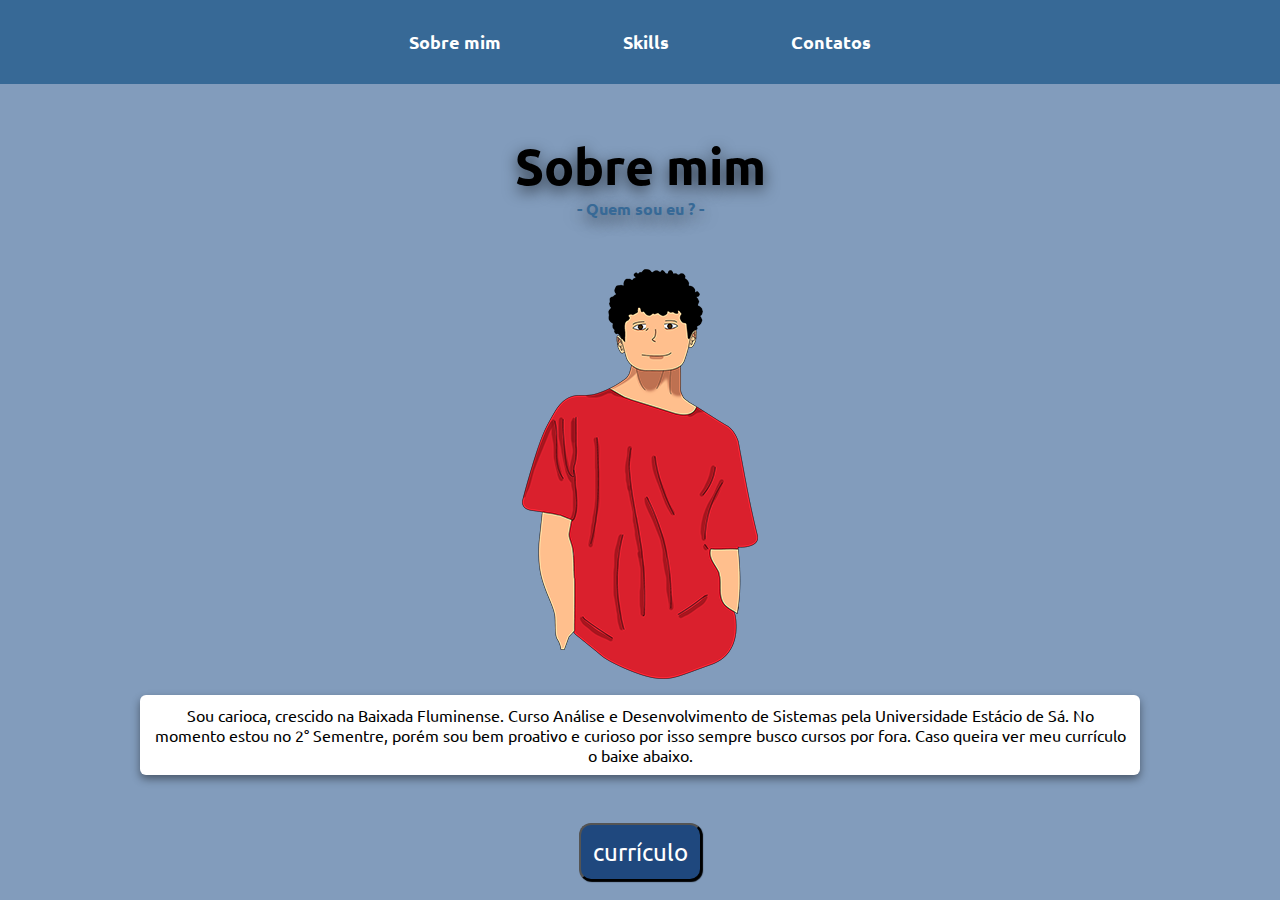
<file: index.html>
<!DOCTYPE html>
<html lang="pt-br">
<head>
    <meta charset="UTF-8">
    <meta http-equiv="X-UA-Compatible" content="IE=edge">
    <meta name="viewport" content="width=device-width, initial-scale=1.0">
    <title>Portifólio</title>
    <link rel="stylesheet" href="css/estillo.css">
    <link rel="shortcut icon" href="img/felon-50x71.ico" type="image/x-icon">
</head>
<body>
<!--
    Palheta de cores e fonte utilizadas:
    cores: (escuro -> claro)
    1- #1D3461 2- #1F487E 3- #376996
    4- #6290C8
    fonte:
    @import url('https://fonts.googleapis.com/css2?family=Poppins:wght@400;500;600;700&family=Ubuntu:wght@400;500;700&display=swap');
-->
<nav class="port">
    <!--<img src="img/felon 50x71.png" alt="eu" class="imgmenu">-->
    <a href="index.html" class="menu">Sobre mim</a>
    <a href="html/skills.html" class="menu">Skills</a>
    <a href="html/contato.html" class="menu">Contatos</a>
</nav>
<div class="titulopag1">
    <h1>Sobre mim</h1>
    <h3>- Quem sou eu ? -</h3>
</div>
<main class="pag1">
   <picture>
    <source media="(max-width:800px)" srcset="img/felon125x217.png">
    <img src="img/felon 236x410.png" alt="imagem principal" class="img-G">
   </picture>
            <div class="text">
                <p>Sou carioca, crescido na Baixada Fluminense.
                    Curso Análise e Desenvolvimento de Sistemas pela Universidade Estácio de Sá. No momento estou no 2° Sementre, porém sou bem proativo e curioso por isso sempre busco cursos por fora. Caso queira ver meu currículo o baixe abaixo.
                </p>
                <button class="botao"><a href="pdf/JoãoVitorFerreira_curriculo.pdf" target="_blank">currículo</a></button>
            </div>
</main>
</body>
</html>
</file>
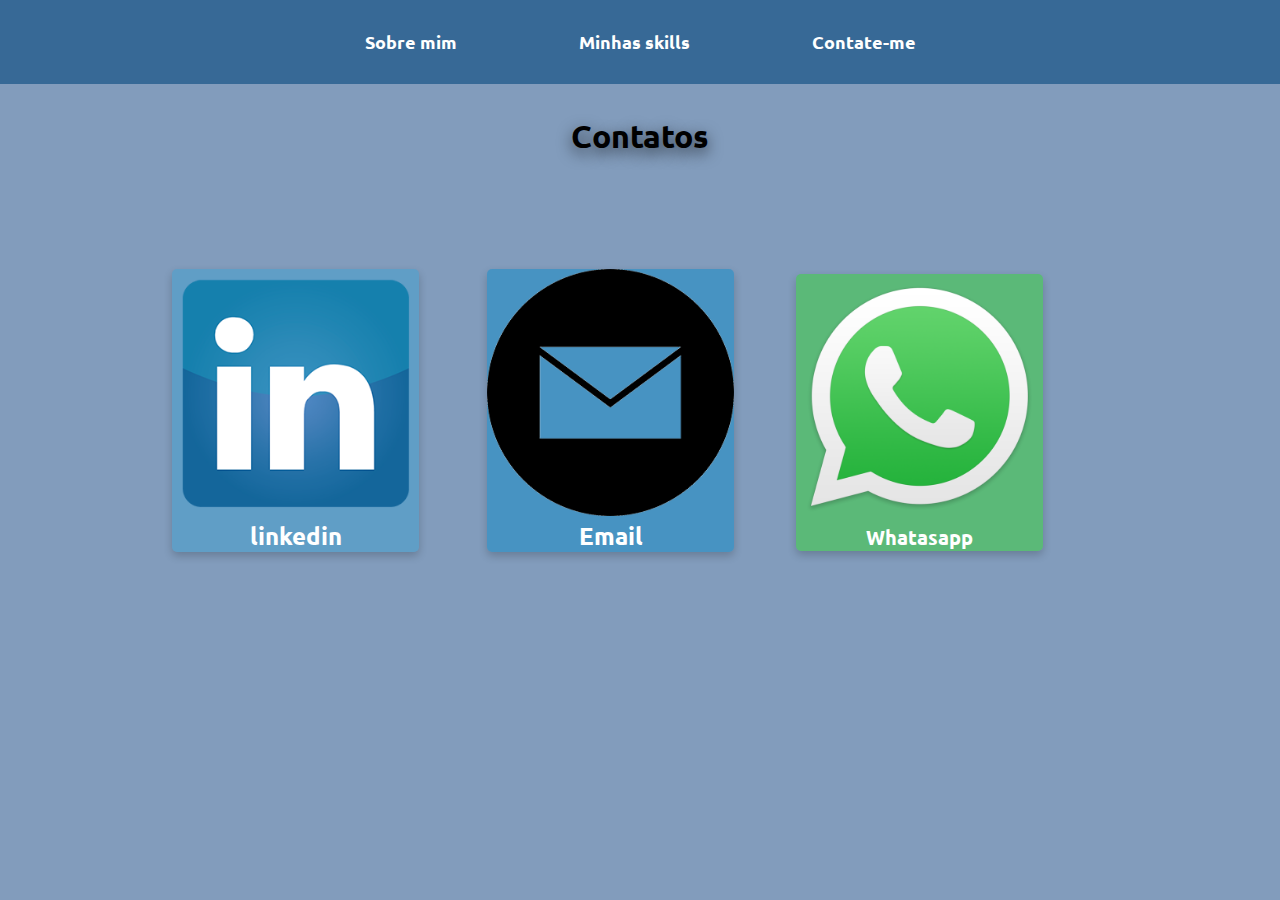
<file: contato.html>
<!DOCTYPE html>
<html lang="pt-br">
<head>
    <meta charset="UTF-8">
    <meta http-equiv="X-UA-Compatible" content="IE=edge">
    <meta name="viewport" content="width=device-width, initial-scale=1.0">
    <title>contato</title>
    <link rel="stylesheet" href="../css/estillo.css">
    <link rel="shortcut icon" href="../img/felon-50x71.ico" type="image/x-icon">
</head>
<body>
    <nav class="port">
         <!--<img src="img/felon 50x71.png" alt="eu" class="imgmenu">-->
        <a href="../portifolio.html" class="menu">Sobre mim</a>
        <a href="../html/skills.html" class="menu">Minhas skills</a>
        <a href="../html/contato.html" class="menu">Contate-me</a>
    </nav>
    <h1 class="titulopag2">Contatos</h1>
    <main class="in2">
        <a href="https://www.linkedin.com/in/joao-vitor-ferreira090/" target="_blanck">
        <div class="cardalt1">
            <img src="../img/linkedin-300x301.png" alt="linkedin" style="width:100%">
            <div class="container">
              <h4><span>linkedin</span></h4>  
            </div>
          </div>
        </a>
        <a href="mailto:olibeira88@hotmail.com?subject=Hello%20again" target="_blanck">
          <div class="card2">
            <img src="../img/email-300x300.png" alt="Email" style="width:100%">
            <div class="container">
              <h4><span>Email</span></h4>
            </div>
          </div>
        </a>
        <a href="http://api.whatsapp.com/send?1=pt_BR&phone=5521964826064" target="_blanck">
          <div class="cardalt2">
            <img src="../img/Whatsapp_logo_svg.png" alt="Whatasapp" style="width:100%">
            <div class="container">
            <h4><span>Whatasapp</span></h4>
            </div>
          </div>
        </a>
    </main>
</body>
</html>
</file>
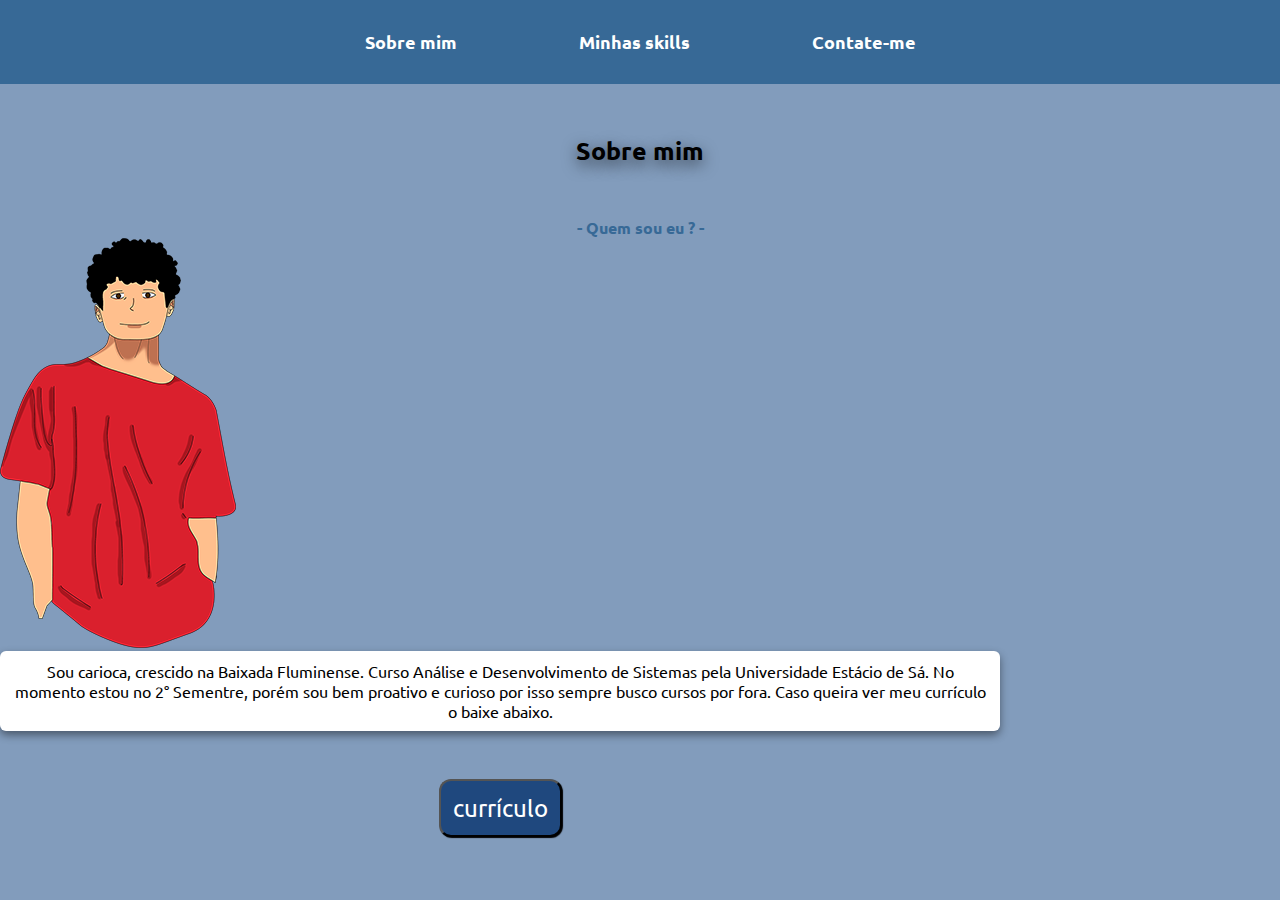
<file: index.html.html>
<!DOCTYPE html>
<html lang="pt-br">
<head>
    <meta charset="UTF-8">
    <meta http-equiv="X-UA-Compatible" content="IE=edge">
    <meta name="viewport" content="width=device-width, initial-scale=1.0">
    <title>Portifólio</title>
    <link rel="stylesheet" href="css/estillo.css">
    <link rel="shortcut icon" href="img/felon-50x71.ico" type="image/x-icon">
</head>
<body>
<!--
    Palheta de cores e fonte utilizadas:
    cores: (escuro -> claro)
    1- #1D3461 2- #1F487E 3- #376996
    4- #6290C8
    fonte:
    @import url('https://fonts.googleapis.com/css2?family=Poppins:wght@400;500;600;700&family=Ubuntu:wght@400;500;700&display=swap');
-->
<nav class="port">
    <!--<img src="img/felon 50x71.png" alt="eu" class="imgmenu">-->
    <a href="portifolio.html" class="menu">Sobre mim</a>
    <a href="../Portifólio/html/skills.html" class="menu">Minhas skills</a>
    <a href="../Portifólio/html/contato.html" class="menu">Contate-me</a>
</nav>
<h1 class="titulopag1">Sobre mim</h1>
    <h3>- Quem sou eu ? -</h3>
<main>
   <picture>
    <source media="(max-width:800px)" srcset="img/felon125x217.png">
    <img src="img/felon 236x410.png" alt="imagem principal" class="img">
   </picture>
            <div class="text">
                <p>Sou carioca, crescido na Baixada Fluminense.
                    Curso Análise e Desenvolvimento de Sistemas pela Universidade Estácio de Sá. No momento estou no 2° Sementre, porém sou bem proativo e curioso por isso sempre busco cursos por fora. Caso queira ver meu currículo o baixe abaixo.
                </p>
                <button class="botao"><a href="pdf/joao-vitor_Ferreira.pdf" target="_blank">currículo</a></button>
            </div>
</main>
</body>
</html>
</file>
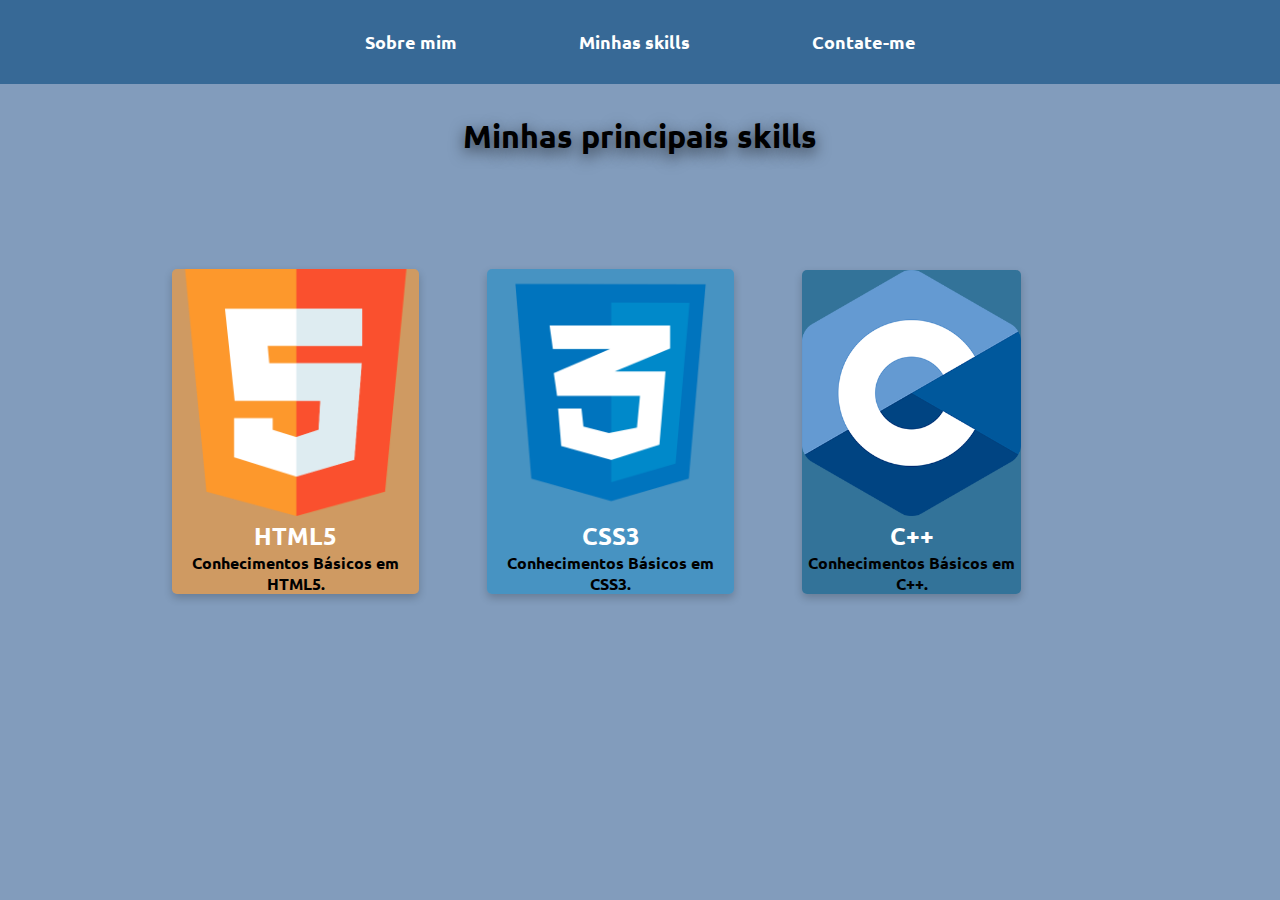
<file: skills.html>
<!DOCTYPE html>
<html lang="pt-br">
<head>
    <meta charset="UTF-8">
    <meta http-equiv="X-UA-Compatible" content="IE=edge">
    <meta name="viewport" content="width=device-width, initial-scale=1.0">
    <title>Minhas skills</title>
    <link rel="stylesheet" href="../css/estillo.css">
    <link rel="shortcut icon" href="../img/felon-50x71.ico" type="image/x-icon">
</head>
<body>
    <nav class="port">
        <!--<img src="img/felon 50x71.png" alt="eu" class="imgmenu">-->
        <a href="../portifolio.html" class="menu">Sobre mim</a>
        <a href="../html/skills.html" class="menu">Minhas skills</a>
        <a href="../html/contato.html" class="menu">Contate-me</a>
    </nav>
    <h1 class="titulopag2">Minhas principais skills</h1>
    <main class="in2">
        <div class="card">
            <img src="../img/html5.png" alt="html" style="width:100%">
            <div class="container">
              <h4><span>HTML5</span></h4> 
              <p>Conhecimentos Básicos em HTML5.</p> 
            </div>
          </div>
          <div class="card2">
            <img src="../img/css3.png" alt="css3" style="width:100%">
            <div class="container">
              <h4><span>CSS3</span></h4>
              <p>Conhecimentos Básicos em CSS3.</p>
            </div>
          </div>
          <div class="card3">
            <img src="../img/C_Logo.png" alt="css3" style="width:100%">
            <div class="container">
            <h4><span>C++</span></h4>
            <p>Conhecimentos Básicos em C++.</p>
            </div>
          </div>
    </main>
</body>
</html>
</file>
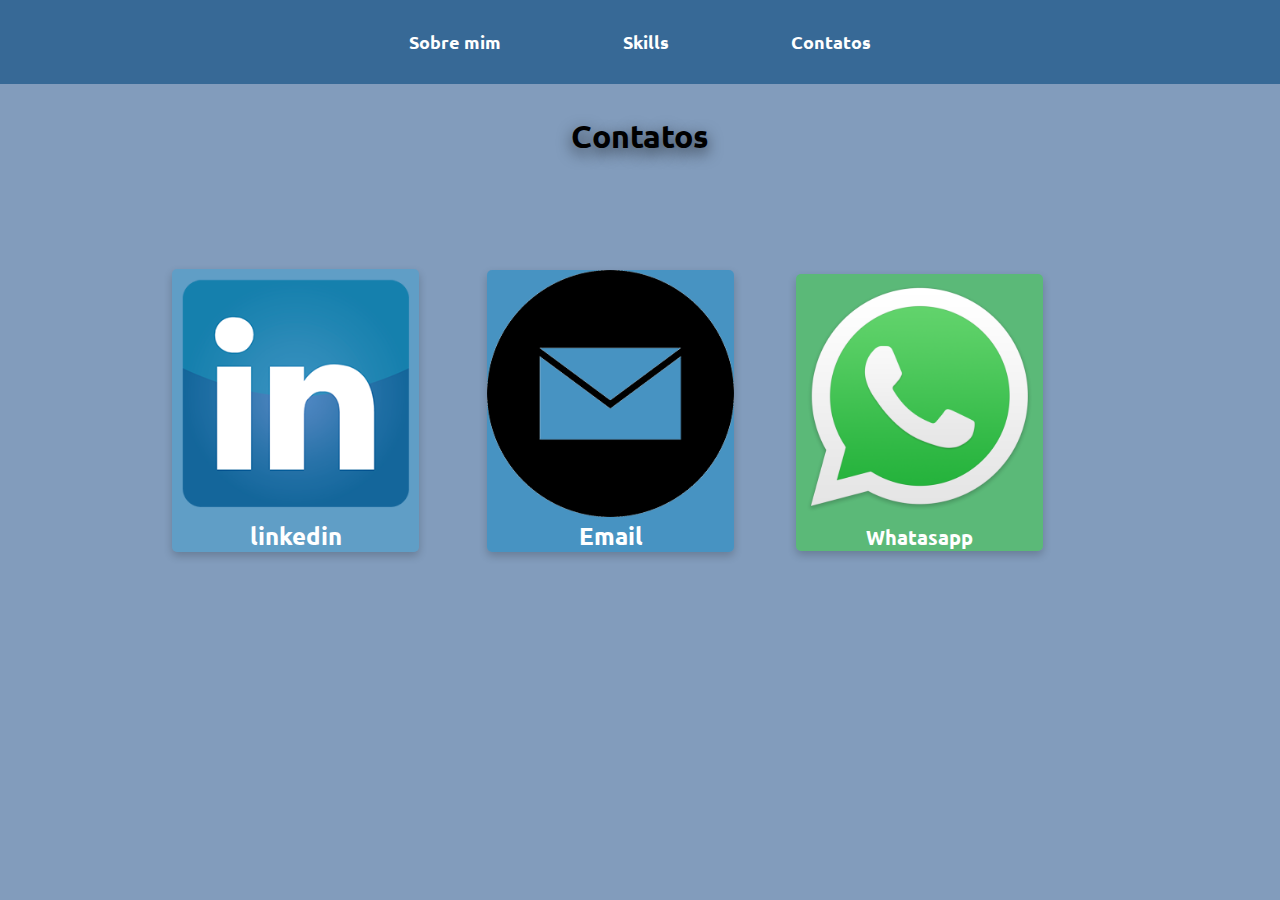
<file: html/contato.html>
<!DOCTYPE html>
<html lang="pt-br">
<head>
    <meta charset="UTF-8">
    <meta http-equiv="X-UA-Compatible" content="IE=edge">
    <meta name="viewport" content="width=device-width, initial-scale=1.0">
    <title>contato</title>
    <link rel="stylesheet" href="../css/estillo.css">
    <link rel="shortcut icon" href="../img/felon-50x71.ico" type="image/x-icon">
</head>
<body>
    <nav class="port">
         <!--<img src="img/felon 50x71.png" alt="eu" class="imgmenu">-->
        <a href="../index.html" class="menu">Sobre mim</a>
        <a href="skills.html" class="menu">Skills</a>
        <a href="contato.html" class="menu">Contatos</a>
    </nav>
    <h1 class="titulopag2">Contatos</h1>
   <!--Inicio dos cards-->
      <!--Primeiro card-->
    <main class="in2">
        <a href="https://www.linkedin.com/in/joao-vitor-ferreira090/" target="_blanck">
        <div class="cardalt1">
            <img src="../img/linkedin-300x301.png" alt="linkedin" style="width:100%">
            <div class="container">
              <h4><span>linkedin</span></h4>  
            </div>
          </div>
        </a>
        <!--Fim do card-->
           <!--Segundo card-->
        <a href="mailto:olibeira88@hotmail.com?subject=Hello%20again" target="_blanck">
          <div class="cardalt3">
            <img src="../img/email-300x300.png" alt="Email" style="width:100%">
            <div class="container">
              <h4><span>Email</span></h4>
            </div>
          </div>
        </a>
        <!--Fim segundo card-->
            <!--Terceiro card-->
        <a href="http://api.whatsapp.com/send?1=pt_BR&phone=5521964826064" target="_blanck">
          <div class="cardalt2">
            <img src="../img/Whatsapp_logo_svg.png" alt="Whatasapp" style="width:100%">
            <div class="container">
            <h4><span>Whatasapp</span></h4>
            </div>
          </div>
        </a>
        <!--Fim terceiro card-->
    </main>
    <!--Fim dos cards-->
</body>
</html>
</file>
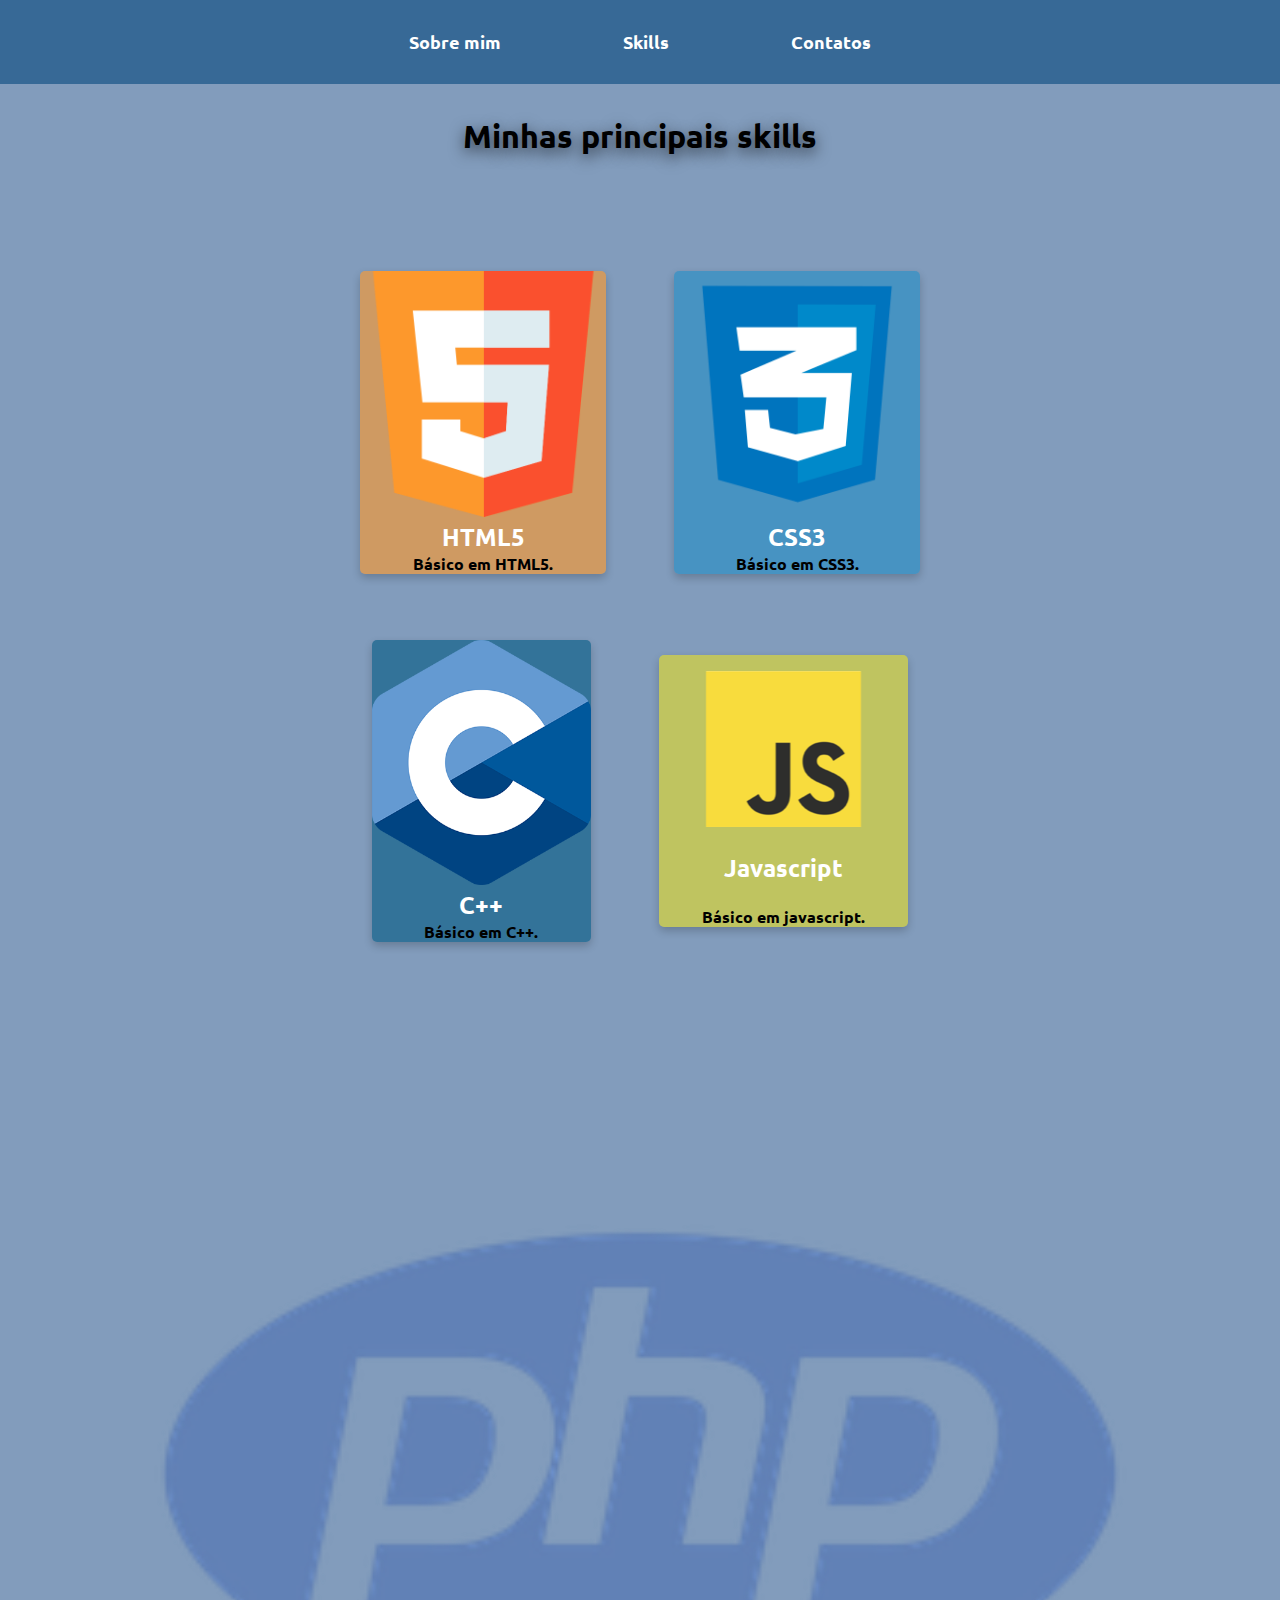
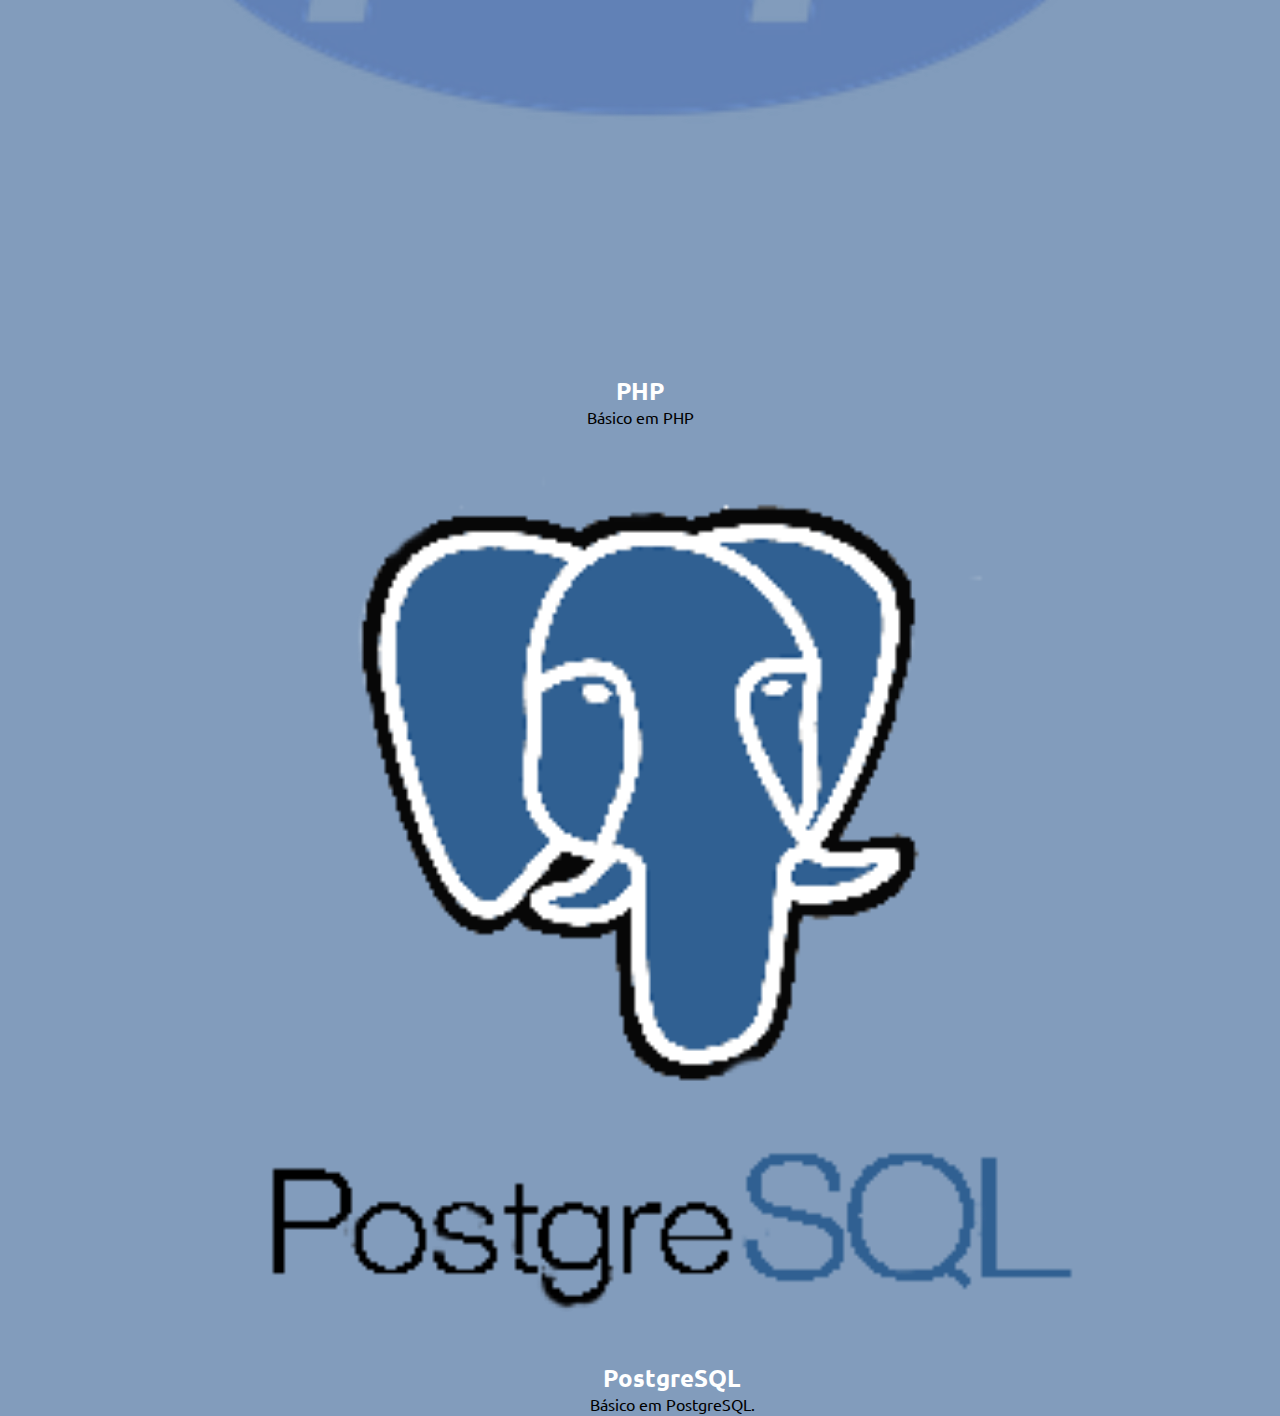
<file: html/skills.html>
<!DOCTYPE html>
<html lang="pt-br">
<head>
    <meta charset="UTF-8">
    <meta http-equiv="X-UA-Compatible" content="IE=edge">
    <meta name="viewport" content="width=device-width, initial-scale=1.0">
    <title>Minhas skills</title>
    <link rel="stylesheet" href="../css/estillo.css">
    <link rel="shortcut icon" href="../img/felon-50x71.ico" type="image/x-icon">
</head>
<body>
    <nav class="port">
        <!--<img src="img/felon 50x71.png" alt="eu" class="imgmenu">-->
        <a href="../index.html" class="menu">Sobre mim</a>
        <a href="skills.html" class="menu">Skills</a>
        <a href="contato.html" class="menu">Contatos</a>
    </nav>
    <h1 class="titulopag2">Minhas principais skills</h1>
    <main class="in2">
      <table>
        <!--Inicio dos cards-->
        <!--Primeiro card-->
          <tr>
            <td>
              <div class="card">
                  <img src="../img/html5.png" alt="html" style="width:100%">
                    <h4><span>HTML5</span></h4>
                    <p>Básico em HTML5.</p>
                  </div>
            </td>
              <!--Fim do card-->
               <!--Segundo card-->
              <td>
                <div class="card2">
                  <img src="../img/css3.png" alt="css3" style="width:100%">
                    <h4><span>CSS3</span></h4>
                    <p>Básico em CSS3.</p>
                  </div>
              </td>
          </tr>
             <!--Fim segundo card-->
              <!--Terceiro card-->
            <tr>
              <td>
                <div class="card3">
                  <img src="../img/C_Logo.png" alt="css3" style="width:100%">
                  <h4><span>C++</span></h4>
                  <p>Básico em C++.</p>
                  </div>
              </td>
               <!--Fim terceiro card-->
               <!--Quarto card-->
               <td>
                 <div class="card4">
                  <img src="../img/javascript-39403.png" alt="javascript" style="width: 100%;padding-top: 1em;">
                  <h4 class="txtjava">Javascript</h4>
                  <p>Básico em javascript.</p>
                  </div>
               </td>
            </tr>
             <!--Fim Quarto card-->
             <tr>
              <td>
                <div class="card5">
                  <img src="../img/php.png" alt="php" style="width:100%">
                  <h4><span>PHP</span></h4>
                  <p>Básico em PHP</p>
                  </div>
              </td>
              <td>
                <div class="card6" style="margin-left: 4em;">
                  <img src="../img/postgre.png" alt="php" style="width:100%">
                  <h4><span>PostgreSQL</span></h4>
                  <p>Básico em PostgreSQL.</p>
                  </div>
                  </div>
              </td>
            </tr>
      </table>
    </main>
    <!--Fim dos cards-->
</body>
</html>
</file>
<file: css/estillo.css>
/*
    Palheta de cores e fonte utilizadas:
    cores: (escuro -> claro)
    1- #1D3461 2- #1F487E 3- #376996
    4- #6290C8 5-#829CBC
    fonte:
    @import url('https://fonts.googleapis.com/css2?family=Poppins:wght@400;500;600;700&family=Ubuntu:wght@400;500;700&display=swap');
*/
@charset "UTF-8";
@import url('https://fonts.googleapis.com/css2?family=Poppins:wght@400;500;600;700&family=Ubuntu:wght@400;500;700&display=swap');
:root{
    --cor1:#1D3461;
    --cor2:#1F487E;
    --cor3:#376996;
    --cor4:#6290C8;
    --cor5:#829CBC;
}
*{
    margin: 0px;
    padding: 0px;
    text-decoration: none;
    font-family: 'Ubuntu', sans-serif;
}
/*Aba superior*/
nav{
background-color:var(--cor3);
text-align: center;
width: 100%;
padding: 30px 0;
}
.menu{
    position: relative;
    font-size: 18px;
    padding: 5px;
    margin: 3em;
    color: white;
    font-weight: bold;
}
.menu:hover{
    background-color:var(--cor5);
    padding: 25px 6px 55px 6px;
    font-weight: bold;
    border-radius: 8px 8px 0px 0px;
}
/*Fim da aba superior*/
/*Corpo abaixo*/
body{
    background-color: var(--cor5);
}
main{
    min-width: 300px;
    max-width: 1000px;
}
.pag1{
  margin-left: auto;
  margin-right: auto;
}
.titulopag1{
  display: block;
   text-align: center;
   font-size: 25px;
   margin-top: 2em;
   margin-bottom: 2em;
   text-shadow: 0px 5px 15px rgba(0, 0, 0, 0.637);
}
h3{
    text-align: center;
    color:var(--cor3);
    font-size: 16px;
}
.text{
  display: block;
  margin-left: auto;
  margin-right: auto;
  
}
.text > p{
    background-color: white;
    box-shadow: 0 4px 8px 0 rgba(0, 0, 0, 0.432);
    padding: 10px;
    text-align: center;
    border-radius: 6px;

}
.img-G{
  display: block;
  margin-left: auto;
  margin-right: auto;
  margin-bottom: 1em;
}
.botao{
    font-size: 24px;
    padding: 0.5em;
    display: block;
    position: relative;
    margin:auto;
    margin-top: 2em;
    border-radius: 12px;
    text-decoration: none;
    background-color: var(--cor2);
    color: white;
    cursor: pointer;
    box-shadow: 1px 1px 1px black;
    transition: all;
}
button > a{
    color: white;
}
button:hover {
    background-color:var(--cor1);
}
button:active {
  background-color: var(--cor5);
  box-shadow: 0 5px #666;
  transform: translateY(4px);
}
/*Nova folha html(skills)*/
.titulopag2{
    text-align: center;
    margin-top: 2rem;
    text-shadow: 0px 5px 15px rgba(0, 0, 0, 0.637);
}
.card {
    display: inline-block;
    background-color: #fd982c9f;
    border-radius: 5px;
    box-shadow: 0 4px 8px 0 rgba(0,0,0,0.2);
    transition: 0.3s;
    text-align: center;
    width:24.7%;
    font-weight: bold;
    margin: 7em 2em 2em 2em;
    min-height: 100px;
    min-width: 150px;
  }
  .card:hover {
    box-shadow: 0 8px 16px 0 rgba(0, 0, 0, 0.568);
}
.card2 {
    display: inline-block;
    background-color: #008aca73;
    border-radius: 5px;
    text-align: center;
    box-shadow: 0 4px 8px 0 rgba(0,0,0,0.2);
    transition: 0.3s;
    width:24.7%;
    font-weight: bold;
    margin:  7em 2em 2em 2em;
    min-height: 100px;
    min-width: 150px;
  }
  .card2:hover {
    box-shadow: 0 8px 16px 0 rgba(0, 0, 0, 0.568);
}
.card3 {
    display: inline-block;
    background-color: #015a839d;
    border-radius: 5px;
    box-shadow: 0 4px 8px 0 rgba(0,0,0,0.2);
    text-align: center;
    font-weight: bold;
    transition: 0.3s;
    width: 21.9%;
    margin:  2em 2em 2em 2em;
    min-height: 100px;
    min-width: 150px;
  }
  .card3:hover {
    box-shadow: 0 8px 16px 0 rgba(0, 0, 0, 0.568);
}
div.card4 {
  background-color: #ffee007c;
  display: inline-block;
  border-radius: 5px;
  box-shadow: 0 4px 8px 0 rgba(0,0,0,0.2);
  text-align: center;
  font-weight: bold;
  transition: 0.3s;
  width: 25%;
  height: 100%;
  margin:  2em 2em 2em 2em;
  min-width: 150px;
}
.card4:hover{
  box-shadow: 0 8px 16px 0 rgba(0, 0, 0, 0.568);
}
.txtjava{
  margin: 0.9em;
  color: white;
}
  .in2{
    min-width: 150px;
    display: block;
    margin-left: auto;
    margin-right: auto;
  }
  h4{
    text-align: center;
    font-size: 1.5em;
  }
  /*Folha contato de html*/
  .cardalt3{
    display: inline-block;
    background-color: #008aca73;
    border-radius: 5px;
    text-align: center;
    box-shadow: 0 4px 8px 0 rgba(0,0,0,0.2);
    transition: 0.3s;
    width: 24.7%;
    margin:  7em 2em 2em 2em;
    min-height: 100px;
    min-width: 150px;
  }
  .cardalt3:hover{
    box-shadow: 0 8px 16px 0 rgba(0, 0, 0, 0.568);
  }
  .cardalt1 {
    display: inline-block;
    background-color: #1ea2da56;
    border-radius: 5px;
    text-align: center;
    box-shadow: 0 4px 8px 0 rgba(0,0,0,0.2);
    transition: 0.3s;
    width:24.7%;
    margin:  7em 2em 2em 2em;
    min-height: 100px;
    min-width: 150px;
  }
  .cardalt1:hover {
    box-shadow: 0 8px 16px 0 rgba(0, 0, 0, 0.568);
  }
  .cardalt2 {
    /* 
    {outra alternativa}
    display: inline-block;
    background-color: #47c756a9;
    border-radius: 5px;
    box-shadow: 0 4px 8px 0 rgba(0,0,0,0.2);
    transition: 0.3s;
    width:30%;
    margin: 7em 0em 0em 0em;
    */
    display: inline-block;
    background-color: #47c756a9;
    border-radius: 5px;
    font-size: 13px;    text-align: justify;
    box-shadow: 0 4px 8px 0 rgba(0,0,0,0.2);
    transition: 0.3s;
    width: 24.7%;
    margin:  7em 2em 2em 2em;
    min-height: 100px;
    min-width: 150px;
  }
  .cardalt2:hover {
    box-shadow: 0 8px 16px 0 rgba(0, 0, 0, 0.568);
  }
  table{
    text-align: center;
    margin: 0 auto;
  }
  td{
    display: inline;
    text-align: center;
    margin: 0 auto;
  }
  span{
    color: white;
  }
  @media( max-width:720px){
    .card,.card2,.card3,.card4{
      margin-left: 7em;
    }
    .card3{
      margin-right: 8em;
    }
  }
  @media( max-width:600px){
    .card,.card2,.card3,.card4{
      margin-left: 2em;
    }
    .card3{
      margin-right: 2em;
    }
  }
</file>
